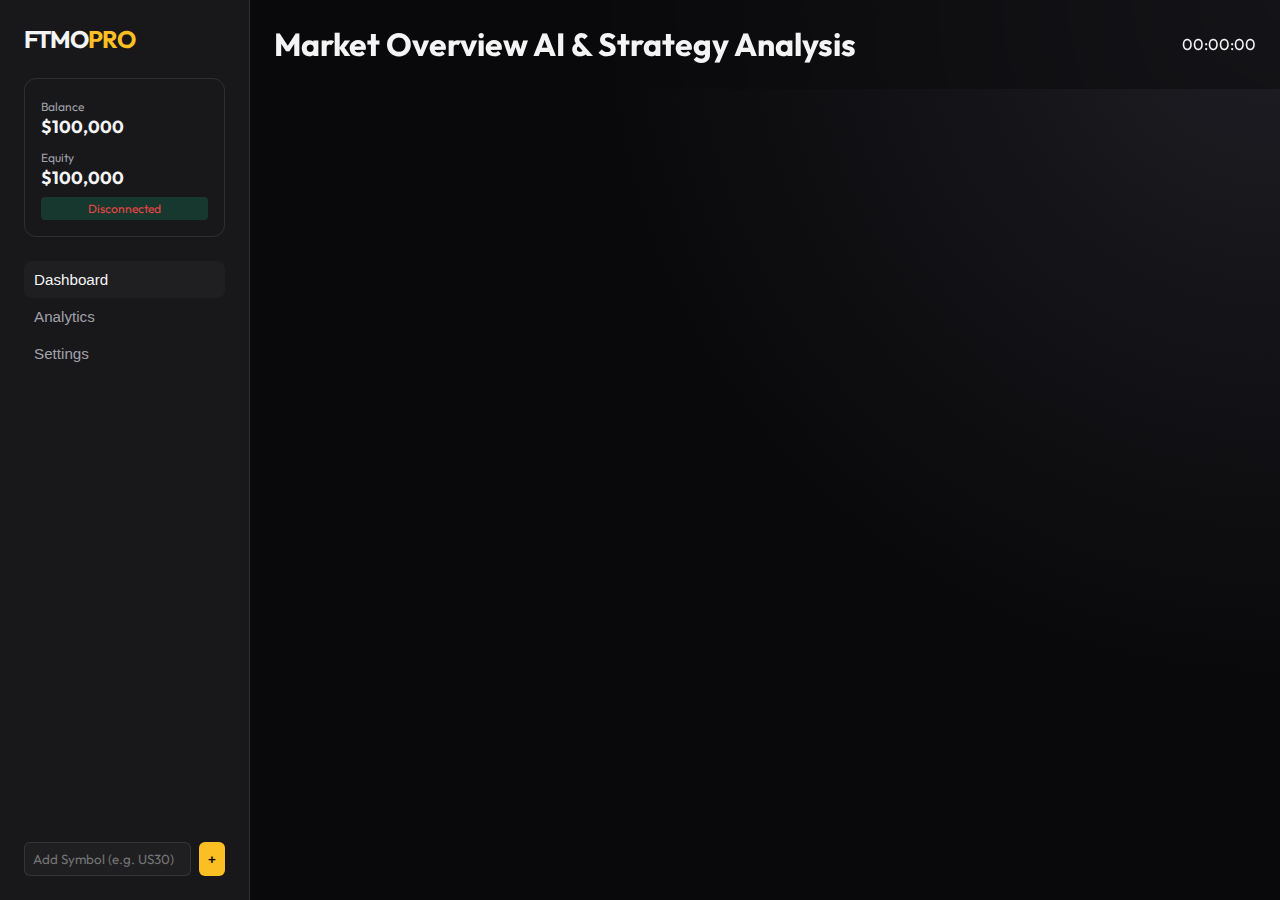
<file: src/ui/static/index.html>
<!DOCTYPE html>
<html lang="en">
<head>
    <meta charset="UTF-8">
    <meta name="viewport" content="width=device-width, initial-scale=1.0">
    <title>FTMO Pro Trader | AI Powered</title>
    <link rel="stylesheet" href="style.css">
    <link href="https://fonts.googleapis.com/css2?family=Outfit:wght@300;400;600;700&display=swap" rel="stylesheet">
</head>
<body>
    <div class="app-container">
        <!-- Sidebar -->
        <aside class="sidebar">
            <div class="logo">
                <h2>FTMO<span>PRO</span></h2>
            </div>
            
            <div class="account-panel glass">
                <div class="metric">
                    <span>Balance</span>
                    <h3 id="acc-balance">$100,000</h3>
                </div>
                <div class="metric">
                    <span>Equity</span>
                    <h3 id="acc-equity">$100,000</h3>
                </div>
                <div class="status-badge" id="conn-status">Disconnected</div>
            </div>

            <nav>
                <button class="nav-btn active">Dashboard</button>
                <button class="nav-btn">Analytics</button>
                <button class="nav-btn">Settings</button>
            </nav>

            <div class="add-symbol-box">
                <input type="text" id="new-symbol-input" placeholder="Add Symbol (e.g. US30)">
                <button id="add-symbol-btn">+</button>
            </div>
        </aside>

        <!-- Main Content -->
        <main class="main-content">
            <header>
                <h1>Market Overview <span class="subtitle">AI & Strategy Analysis</span></h1>
                <div class="clock" id="clock">00:00:00</div>
            </header>

            <!-- Ticker Grid -->
            <div class="ticker-grid" id="ticker-grid">
                <!-- Cards injected by JS -->
            </div>

            <!-- Trading Panel (Bottom) -->
            <section class="trading-panel glass hidden" id="trade-panel">
                <div class="panel-header">
                    <h3 id="panel-symbol">XAUUSD</h3>
                    <button class="close-btn" onclick="closeTradePanel()">×</button>
                </div>
                <div class="panel-body">
                    <div class="ai-section">
                        <h4>AI Insight</h4>
                        <div id="ai-content" class="ai-content">
                            Click 'Analyze' to get GPT-4o advice.
                        </div>
                        <button class="ai-btn" id="analyze-btn">✨ AI Analyze</button>
                    </div>
                    
                    <div class="order-form">
                        <div class="form-row">
                            <label>Type</label>
                            <select id="order-type">
                                <option value="BUY">BUY MARKET</option>
                                <option value="SELL">SELL MARKET</option>
                                <option value="BUY_LIMIT">BUY LIMIT</option>
                                <option value="SELL_LIMIT">SELL LIMIT</option>
                            </select>
                        </div>
                        <div class="form-row">
                            <label>Volume</label>
                            <input type="number" id="order-vol" value="0.01" step="0.01">
                        </div>
                        <div class="form-row">
                            <label>Price</label>
                            <input type="number" id="order-price" placeholder="Current or Custom">
                        </div>
                        <div class="form-row double">
                            <div>
                                <label>SL</label>
                                <input type="number" id="order-sl" placeholder="Stop Loss">
                            </div>
                            <div>
                                <label>TP</label>
                                <input type="number" id="order-tp" placeholder="Take Profit">
                            </div>
                        </div>
                        <button class="trade-btn" id="execute-btn">EXECUTE ORDER</button>
                    </div>
                </div>
            </section>
        </main>
    </div>

    <script src="app.js"></script>
</body>
</html>
</file>
<file: src/ui/static/style.css>
:root {
    --bg-dark: #09090b;
    --bg-card: #18181b;
    --bg-panel: #27272a;
    --glass-bg: rgba(255, 255, 255, 0.03);
    --glass-border: rgba(255, 255, 255, 0.1);
    --primary: #fbbf24;
    --accent: #3b82f6;
    --success: #10b981;
    --danger: #ef4444;
    --text-main: #f4f4f5;
    --text-muted: #a1a1aa;
    --font-main: 'Outfit', sans-serif;
}

* {
    box-sizing: border-box;
    margin: 0;
    padding: 0;
    outline: none;
}

body {
    background-color: var(--bg-dark);
    color: var(--text-main);
    font-family: var(--font-main);
    height: 100vh;
    overflow: hidden;
}

/* GLOBAL HIDDEN UTILITY - CRITICAL */
.hidden {
    display: none !important;
}

.app-container {
    display: flex;
    height: 100%;
    width: 100%;
}

/* Sidebar */
.sidebar {
    width: 250px;
    background: var(--bg-card);
    padding: 1.5rem;
    display: flex;
    flex-direction: column;
    gap: 1.5rem;
    border-right: 1px solid var(--glass-border);
    flex-shrink: 0;
    z-index: 10;
}

.logo h2 {
    font-size: 1.5rem;
    letter-spacing: -1px;
}

.logo span {
    color: var(--primary);
}

.account-panel {
    padding: 1rem;
    border-radius: 12px;
    border: 1px solid var(--glass-border);
    display: flex;
    flex-direction: column;
    gap: 0.5rem;
}

.metric {
    cursor: help;
}

.metric span {
    font-size: 0.75rem;
    color: var(--text-muted);
}

.metric h3 {
    font-size: 1.1rem;
}

.status-badge {
    font-size: 0.75rem;
    padding: 4px;
    background: rgba(16, 185, 129, 0.2);
    color: var(--success);
    border-radius: 4px;
    text-align: center;
}

.nav-btn {
    width: 100%;
    padding: 10px;
    text-align: left;
    background: transparent;
    border: none;
    color: var(--text-muted);
    cursor: pointer;
    font-size: 0.95rem;
    border-radius: 8px;
    transition: 0.2s;
}

.nav-btn:hover,
.nav-btn.active {
    background: var(--glass-bg);
    color: var(--text-main);
}

.add-symbol-box {
    margin-top: auto;
    display: flex;
    gap: 8px;
    position: relative;
    z-index: 50;
}

.add-symbol-box input {
    background: var(--glass-bg);
    border: 1px solid var(--glass-border);
    padding: 8px;
    border-radius: 6px;
    color: white;
    width: 100%;
    font-family: inherit;
}

#add-symbol-btn {
    background: var(--primary);
    border: none;
    border-radius: 6px;
    width: 32px;
    cursor: pointer;
    font-weight: bold;
}

.symbol-dropdown {
    position: absolute;
    bottom: 100%;
    left: 0;
    width: 100%;
    max-height: 200px;
    overflow-y: auto;
    background: var(--bg-panel);
    border: 1px solid var(--glass-border);
    border-radius: 6px;
    margin-bottom: 4px;
}

.symbol-option {
    padding: 8px;
    cursor: pointer;
    font-size: 0.9rem;
}

.symbol-option:hover {
    background: var(--glass-bg);
}

/* Main */
.main-content {
    flex: 1;
    display: flex;
    flex-direction: column;
    height: 100%;
    overflow: hidden;
    background: radial-gradient(circle at top right, #1e1e24 0%, var(--bg-dark) 50%);
    position: relative;
}

/* Header */
header {
    display: flex;
    justify-content: space-between;
    align-items: center;
    padding: 1.5rem;
    flex-shrink: 0;
    background: rgba(9, 9, 11, 0.5);
    backdrop-filter: blur(5px);
    z-index: 5;
    border-bottom: 1px solid transparent;
}

.clock-container {
    display: flex;
    gap: 1.5rem;
    font-size: 0.9rem;
    color: var(--text-muted);
}

.accent-text {
    color: var(--primary);
    font-weight: 600;
}

/* View Section */
.view-section {
    flex: 1;
    display: flex;
    flex-direction: column;
    overflow: hidden;
    position: relative;
    padding: 0 1.5rem 1.5rem 1.5rem;
}

/* Dashboard Grid */
#market-grid-container {
    overflow-y: auto;
    flex: 1;
    padding-bottom: 2rem;
}

.ticker-grid {
    display: grid;
    grid-template-columns: repeat(auto-fill, minmax(240px, 1fr));
    gap: 1rem;
}

.card {
    background: rgba(255, 255, 255, 0.03);
    border: 1px solid var(--glass-border);
    border-radius: 12px;
    padding: 1.25rem;
    cursor: pointer;
    transition: transform 0.2s;
    position: relative;
}

.card:hover {
    transform: translateY(-4px);
    border-color: var(--primary);
    background: rgba(255, 255, 255, 0.05);
}

.card-header {
    display: flex;
    justify-content: space-between;
    margin-bottom: 0.8rem;
}

.symbol-name {
    font-size: 1.15rem;
    font-weight: bold;
}

.bias-tag {
    font-size: 0.7rem;
    padding: 2px 8px;
    border-radius: 12px;
    font-weight: 600;
}

.bias-BULLISH {
    background: rgba(16, 185, 129, 0.2);
    color: var(--success);
}

.bias-BEARISH {
    background: rgba(239, 68, 68, 0.2);
    color: var(--danger);
}

.bias-RANGE {
    background: rgba(161, 161, 170, 0.2);
    color: var(--text-muted);
}

.price-display {
    font-size: 1.5rem;
    font-weight: 600;
    margin-bottom: 0.5rem;
}

.indicators {
    display: flex;
    gap: 0.8rem;
    font-size: 0.75rem;
    color: var(--text-muted);
}

.indicator-item {
    cursor: help;
    border-bottom: 1px dotted var(--text-muted);
}

/* Workspace Layout (Chart + Panel) */
#workspace-container {
    position: absolute;
    top: 0;
    left: 0;
    width: 100%;
    height: 100%;
    background: var(--bg-dark);
    display: flex;
    z-index: 20;
    padding: 0;
}

.workspace-layout {
    display: flex;
    width: 100%;
    height: 100%;
}

/* Chart Area */
.chart-area {
    flex: 1;
    display: flex;
    flex-direction: column;
    overflow: hidden;
    border-right: 1px solid var(--glass-border);
}

.chart-header {
    padding: 10px 16px;
    border-bottom: 1px solid var(--glass-border);
    display: flex;
    align-items: center;
    gap: 1rem;
    background: var(--bg-card);
    flex-shrink: 0;
}

.back-btn {
    background: var(--glass-bg);
    border: 1px solid var(--glass-border);
    color: var(--text-main);
    padding: 6px 12px;
    cursor: pointer;
    font-size: 0.8rem;
    border-radius: 4px;
    display: flex;
    align-items: center;
    gap: 5px;
}

.back-btn:hover {
    background: var(--glass-border);
}

.tf-selector {
    display: flex;
    gap: 4px;
    margin-left: auto;
}

.tf-btn {
    background: transparent;
    border: 1px solid transparent;
    color: var(--text-muted);
    padding: 4px 8px;
    font-size: 0.8rem;
    cursor: pointer;
    border-radius: 4px;
}

.tf-btn.active,
.tf-btn:hover {
    background: var(--glass-bg);
    color: var(--primary);
    border-color: var(--glass-border);
}

#tv-chart {
    flex: 1;
    width: 100%;
    position: relative;
}

/* Side Panel */
.side-panel {
    width: 320px;
    background: var(--bg-card);
    display: flex;
    flex-direction: column;
    overflow-y: auto;
    flex-shrink: 0;
    border-left: 1px solid var(--glass-border);
}

.side-panel .panel-body {
    padding: 1.5rem;
    display: flex;
    flex-direction: column;
    gap: 1.5rem;
}

.live-price-box {
    display: flex;
    justify-content: space-between;
    background: rgba(0, 0, 0, 0.3);
    padding: 12px;
    border-radius: 8px;
    text-align: center;
    border: 1px solid var(--glass-border);
}

.lp-item {
    display: flex;
    flex-direction: column;
    width: 48%;
    cursor: help;
}

.lp-label {
    font-size: 0.7rem;
    color: var(--text-muted);
    margin-bottom: 4px;
}

.lp-val {
    font-size: 1.2rem;
    font-weight: bold;
}

.buy-color {
    color: var(--success);
}

.sell-color {
    color: var(--danger);
}

.ai-section {
    background: rgba(59, 130, 246, 0.05);
    border: 1px solid rgba(59, 130, 246, 0.2);
    padding: 1rem;
    border-radius: 8px;
}

.ai-content {
    font-size: 0.85rem;
    margin: 0.8rem 0;
    min-height: 40px;
    white-space: pre-wrap;
    line-height: 1.4;
    color: #dbeafe;
}

.ai-btn {
    width: 100%;
    padding: 10px;
    background: var(--accent);
    border: none;
    color: white;
    border-radius: 6px;
    cursor: pointer;
    font-size: 0.85rem;
    transition: 0.2s;
    font-weight: 500;
    display: flex;
    align-items: center;
    justify-content: center;
    gap: 6px;
}

.ai-btn:hover {
    filter: brightness(1.1);
}

.has-tooltip {
    cursor: help;
    border-bottom: 1px dotted rgba(255, 255, 255, 0.2);
}

.form-row {
    margin-bottom: 0;
}

.form-row.double {
    display: grid;
    grid-template-columns: 1fr 1fr;
    gap: 10px;
}

.form-row label {
    display: block;
    font-size: 0.75rem;
    color: var(--text-muted);
    margin-bottom: 6px;
}

.order-form input,
.order-form select {
    width: 100%;
    background: var(--bg-panel);
    border: 1px solid var(--glass-border);
    padding: 12px;
    border-radius: 6px;
    color: white;
    font-family: inherit;
    font-size: 0.95rem;
    outline: none;
    transition: border 0.2s;
}

.order-form input:focus {
    border-color: var(--primary);
}

.select-wrapper {
    position: relative;
}

.order-form select {
    appearance: none;
    -webkit-appearance: none;
    -moz-appearance: none;
    cursor: pointer;
}

.trade-btn {
    width: 100%;
    padding: 14px;
    background: var(--success);
    border: none;
    color: white;
    font-weight: bold;
    border-radius: 8px;
    cursor: pointer;
    font-size: 1rem;
    margin-top: 1rem;
    transition: 0.2s;
    text-transform: uppercase;
    letter-spacing: 0.5px;
}

.trade-btn:hover {
    background: #059669;
    transform: translateY(-1px);
}

/* Analytics */
.analytics-dashboard {
    overflow-y: auto;
    height: 100%;
    display: flex;
    flex-direction: column;
    gap: 1.5rem;
}

.stats-cards {
    display: grid;
    grid-template-columns: repeat(3, 1fr);
    gap: 1.5rem;
}

.stat-card {
    background: var(--bg-card);
    padding: 1.5rem;
    border-radius: 12px;
    border: 1px solid var(--glass-border);
    text-align: center;
    cursor: help;
}

.stat-card span {
    color: var(--text-muted);
    font-size: 0.9rem;
}

.stat-card h3 {
    font-size: 1.5rem;
    margin-top: 8px;
}

.success-text {
    color: var(--success);
}

.danger-text {
    color: var(--danger);
}

.chart-container-analytics {
    background: var(--bg-card);
    border-radius: 12px;
    padding: 1.5rem;
    border: 1px solid var(--glass-border);
    height: 300px;
    flex-shrink: 0;
}

.history-table-container {
    background: var(--bg-card);
    border-radius: 12px;
    border: 1px solid var(--glass-border);
    overflow: hidden;
    flex: 1;
}

table {
    width: 100%;
    border-collapse: collapse;
}

th,
td {
    padding: 12px 16px;
    text-align: left;
    border-bottom: 1px solid var(--glass-border);
    font-size: 0.9rem;
}

th {
    background: rgba(0, 0, 0, 0.2);
    color: var(--text-muted);
    font-weight: 600;
    cursor: help;
}

td {
    color: var(--text-main);
}

tr:last-child td {
    border-bottom: none;
}

/* Tooltip */
.tooltip {
    position: fixed;
    background: #27272a;
    color: #fff;
    padding: 8px 12px;
    border-radius: 6px;
    font-size: 0.85rem;
    pointer-events: none;
    z-index: 1000;
    box-shadow: 0 4px 15px rgba(0, 0, 0, 0.5);
    border: 1px solid var(--glass-border);
    max-width: 250px;
    line-height: 1.4;
}
</file>
